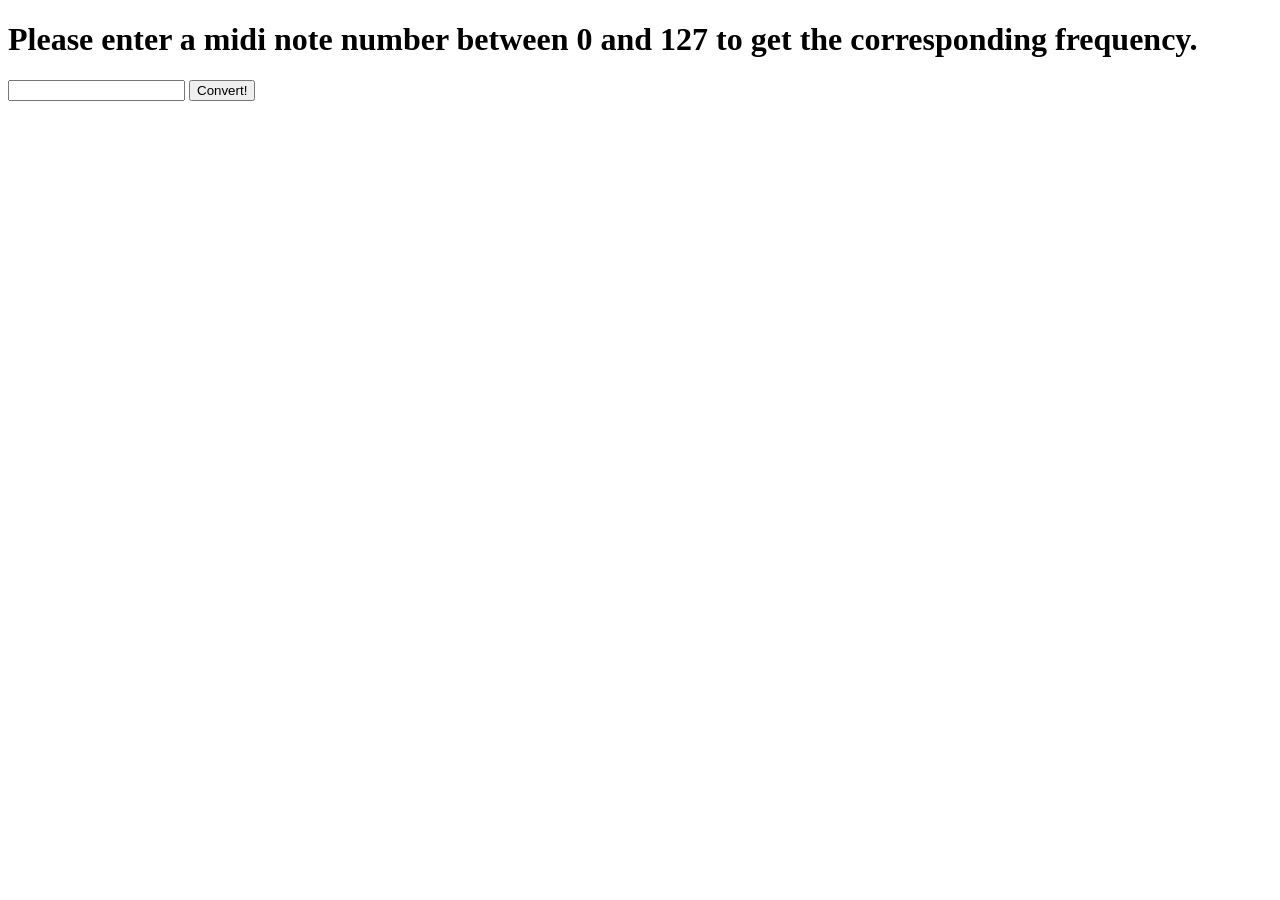
<file: Aufgabe 02/index.html>
<!doctype html>
<html>
    <head>
        <title>AVPRG Aufgabe 2</title>
    </head>
    <body>
        <!-- Dies ist der Code für die Aufgabe -->
        <h1>Please enter a midi note number between 0 and 127 to get the corresponding frequency.</h1>

        <input type="text" id="midiInput">

        <button id="convertButton">Convert!</button>

        <div id="outputText"></div>

        <script src="convertScript.js"></script>
        <!--------------------------------------->
    </body>
</html>
</file>
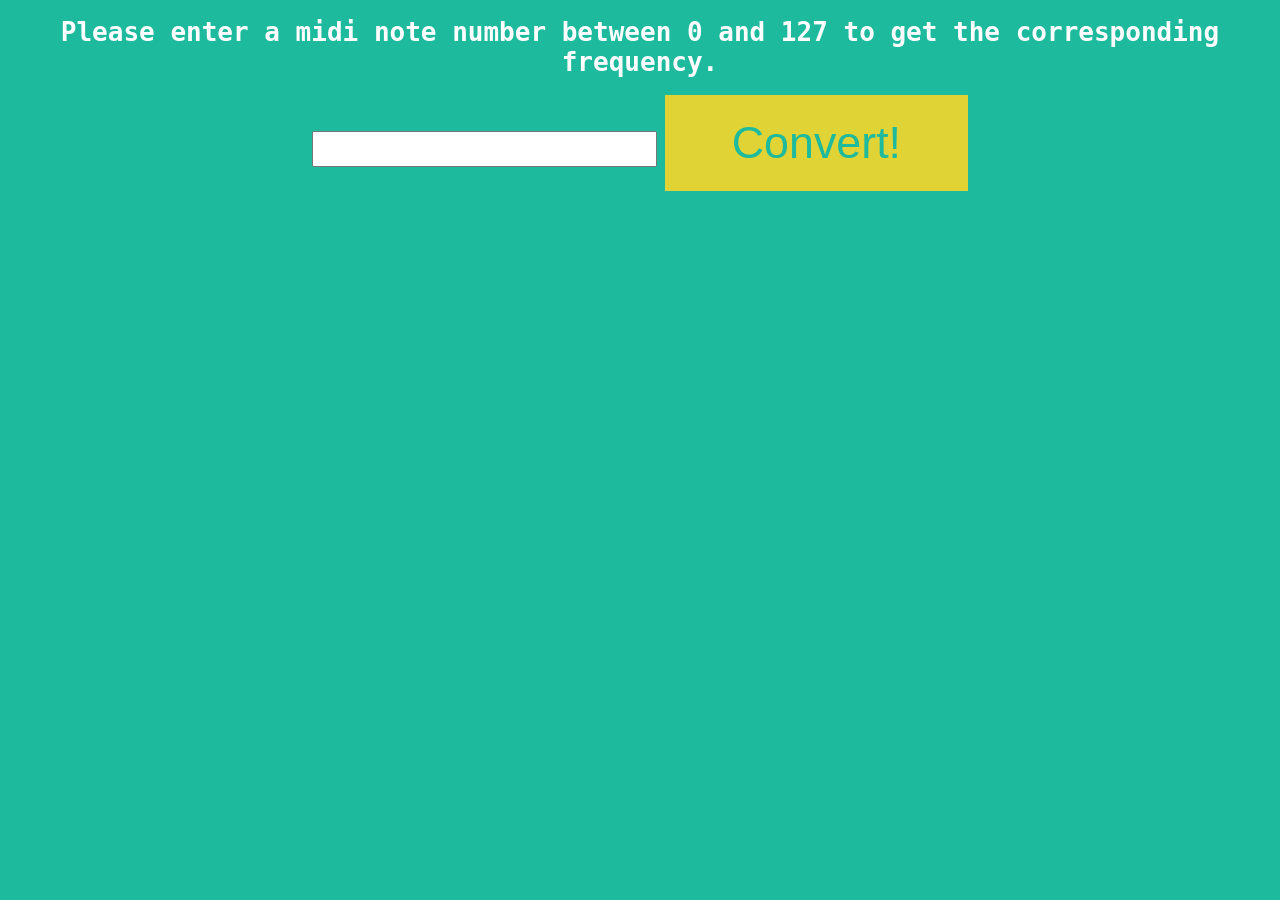
<file: Aufgabe 03/index.html>
<!doctype html>
<html>
    <head>
        <link rel="stylesheet" type="text/css" href="style.css">
        <title>AVPRG Aufgabe 3</title>
    </head>
    <body>
        <!-- Dies ist der Code für die Aufgabe -->
        <h1>Please enter a midi note number between 0 and 127 to get the corresponding frequency.</h1>

        <input type="text" id="midiInput">

        <button id="convertButton">Convert!</button>

        <div id="outputText"></div>

        <script src="convertScript.js"></script>
        <!--------------------------------------->
    </body>
</html>
</file>
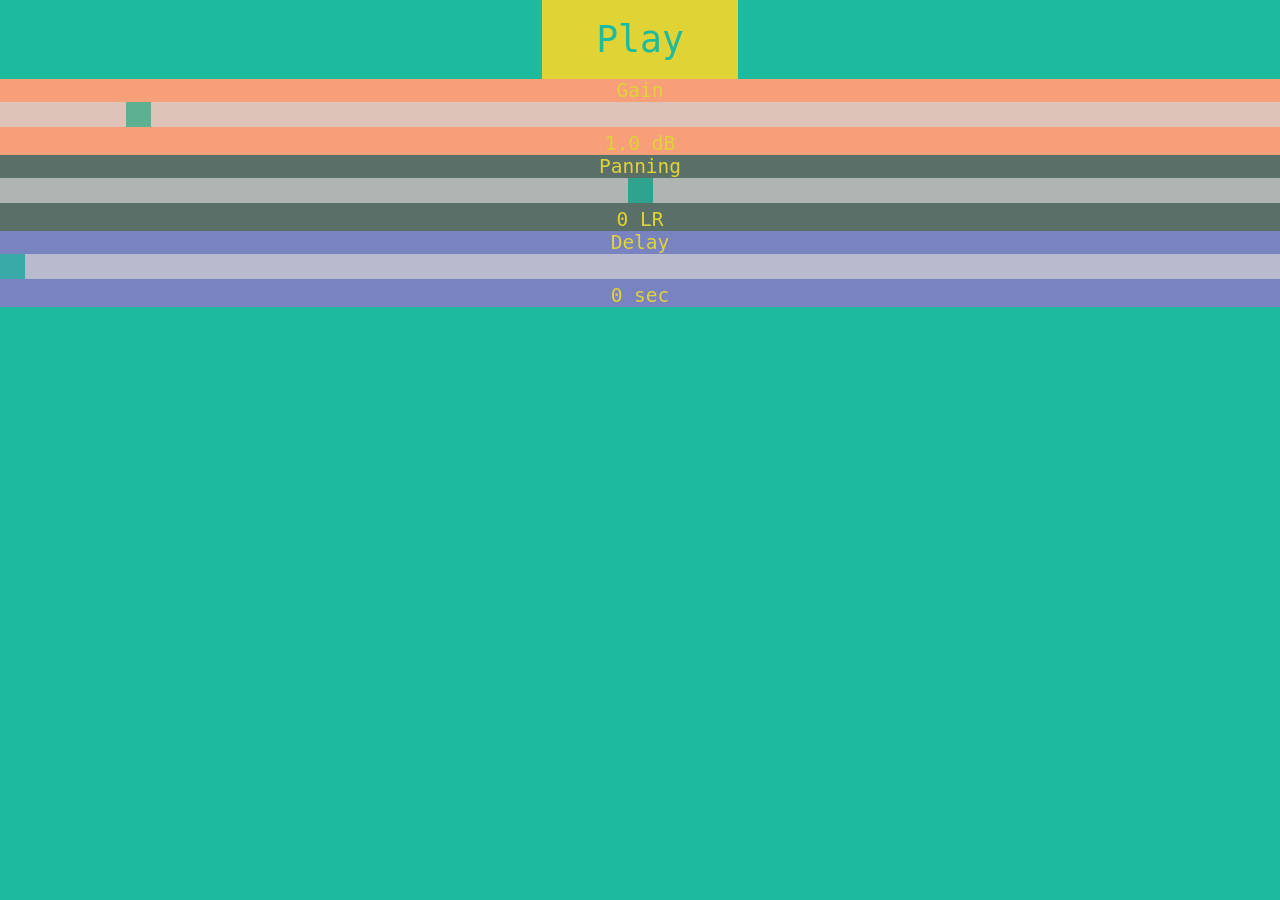
<file: Audio/Aufgabe 04/index.html>
<!doctype html>
<html>
    <head>
        <link rel="stylesheet" type="text/css" href="style.css">
        <title>AVPRG Aufgabe 4</title>
    </head>
    <body>
        <!-- Dies ist der Code für die Aufgabe -->
        <button id="button">Play</button>
        <div id="gainContainer"> Gain
            <input type="range" min="0" max="100" value="10" class="slider" id="gainSlider">
            <span id="gainOutput">1.0 dB</span>
        </div>
        <div id="panningContainer"> Panning
            <input type="range" min="0" max="100" value="50" class="slider" id="panningSlider">
            <span id="panningOutput">0 LR</span>
        </div>
        <div id="delayContainer"> Delay
            <input type="range" min="0" max="100" value="0" class="slider" id="delaySlider">
            <span id="delayOutput">0 sec</span>
        </div>

        <script src="effects.js"></script>
        <!--------------------------------------->
    </body>
</html>
</file>
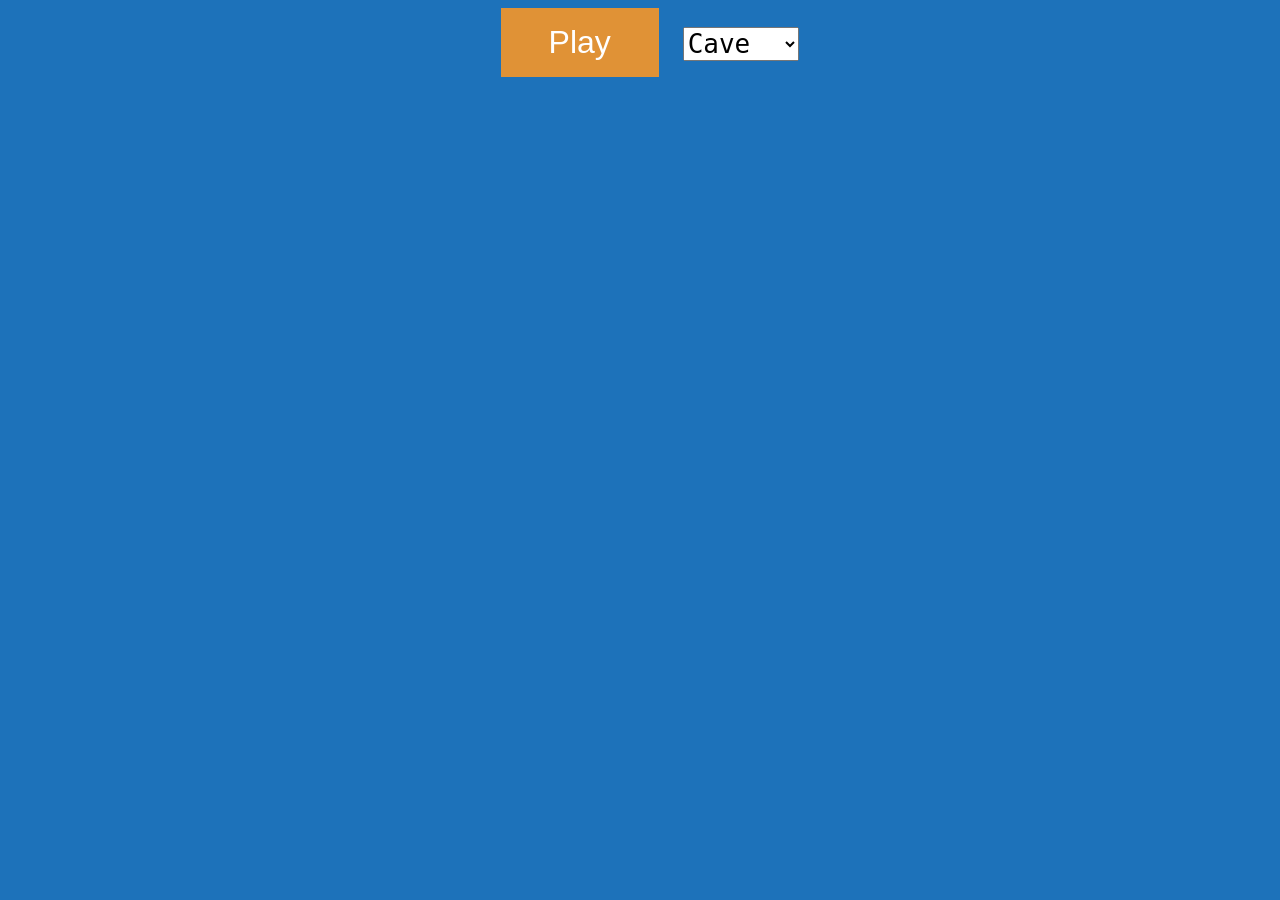
<file: Audio/Aufgabe 05/index.html>
<!doctype html>
<html>
    <head>
        <link rel="stylesheet" type="text/css" href="style.css">
        <title>AVPRG Aufgabe 5</title>
    </head>
    <body>
        <!-- Dies ist der Code für die Aufgabe-->

        <button id="playStopButton">Play</button>
        <select id="selectList">
            <option value="cave">Cave</option>
            <option value="church">Church</option>
            <option value="garage">Garage</option>
            <option value="room">Room</option>
        </select>
        
        <script src="reverb.js"></script>
        <!--------------------------------------->
    </body>
</html>
</file>
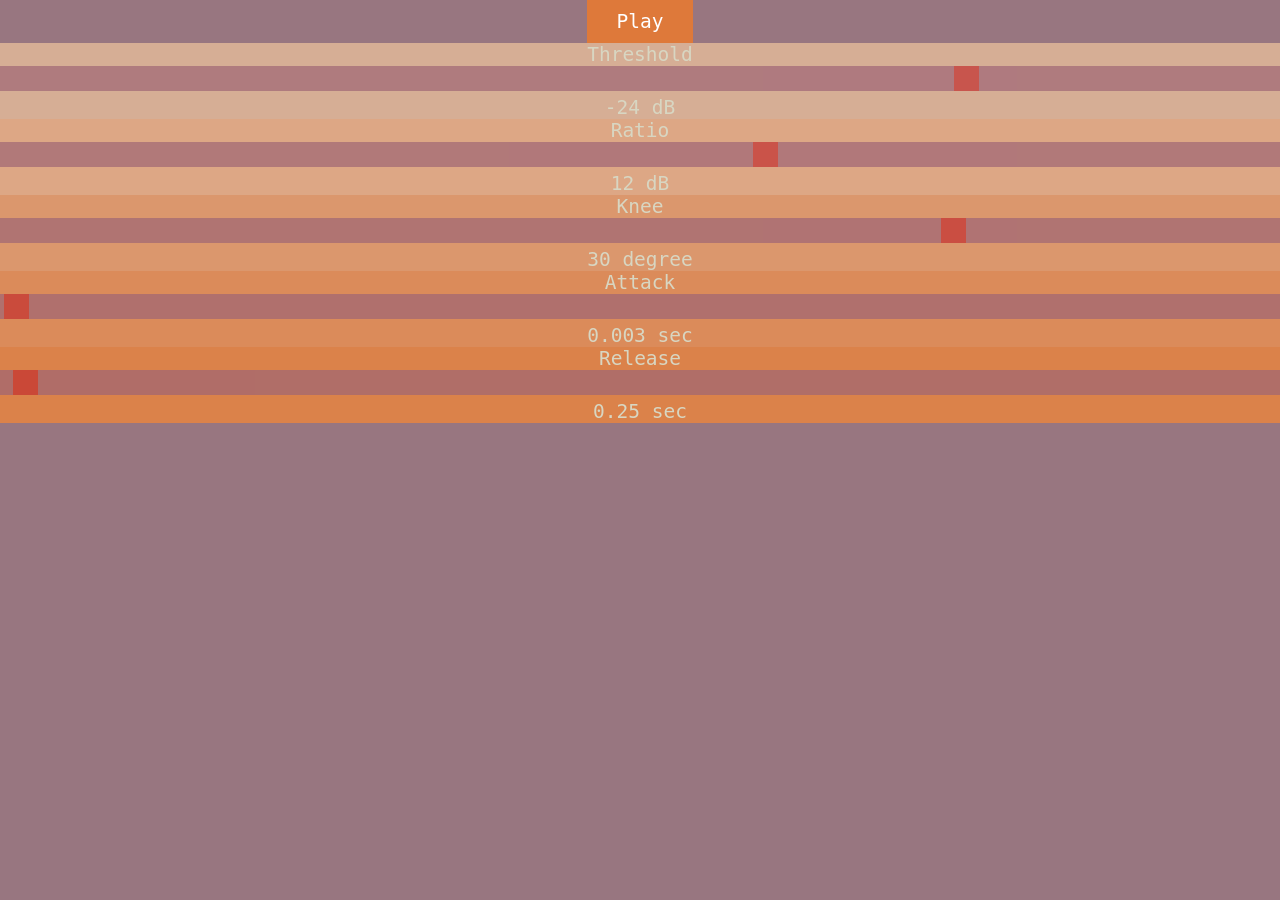
<file: Audio/Aufgabe 06/index.html>
<!doctype html>
<html>
    <head>
        <link rel="stylesheet" type="text/css" href="style.css">
        <title>AVPRG Aufgabe 6</title>
    </head>
    <body>
        <!-- Dies ist der Code für die Aufgabe-->
       <button id="playStopButton">Play</button>

       <div id="thresholdContainer">Threshold
            <input type="range" min="0" max="100" value="76" class="slider" id="thresholdSlider">
            <span id="thresholdOutput">-24 dB</span>
       </div>

       <div id="ratioContainer">Ratio
            <input type="range" min="0" max="100" value="60" class="slider" id="ratioSlider">
            <span id="ratioOutput">12 dB</span>
        </div>

        <div id="kneeContainer">Knee
            <input type="range" min="0" max="100" value="75" class="slider" id="kneeSlider">
            <span id="kneeOutput">30 degree</span>
        </div>
        
        <div id="attackContainer">Attack
            <input type="range" min="0" max="1000" value="3" class="slider" id="attackSlider">
            <span id="attackOutput">0.003 sec</span>
        </div>

        <div id="releaseContainer">Release
            <input type="range" min="0" max="1000" value="10" class="slider" id="releaseSlider">
            <span id="releaseOutput">0.25 sec</span>
        </div>
        
        <script src="compressor.js"></script>
        <!-------------------------------------->
    </body>
</html>
</file>
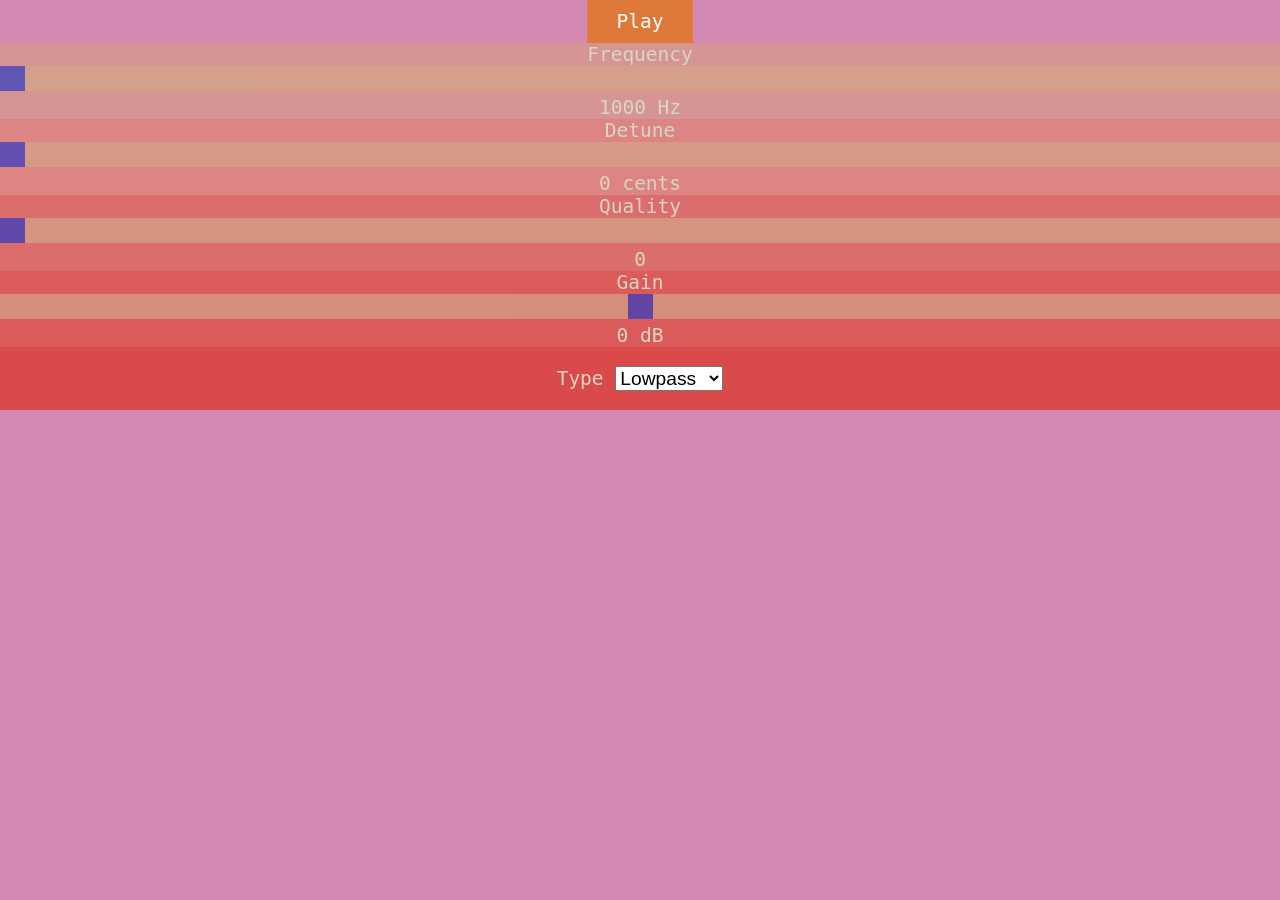
<file: Audio/Aufgabe 07/index.html>
<!doctype html>
<html>
    <head>
        <link rel="stylesheet" type="text/css" href="style.css">
        <title>AVPRG Aufgabe 7</title>
    </head>
    <body>
        <!-- Dies ist der Code für die Aufgabe-->
        <button id="playStopButton">Play</button>

        <div id="frequencyContainer">Frequency
            <input type="range" min="1000" max="20000" value="1000" class="slider" id="frequencySlider">
            <span id="frequencyOutput">1000 Hz</span>
        </div>

        <div id="detuneContainer">Detune
            <input type="range" min="0" max="100" value="0" class="slider" id="detuneSlider">
            <span id="detuneOutput">0 cents</span>
        </div>

        <div id="qContainer">Quality
            <input type="range" min="0" max="100" value="0" class="slider" id="qSlider">
            <span id="qOutput">0</span>
        </div>
        
        <div id="gainContainer">Gain
            <input type="range" min="-40" max="40" value="0" class="slider" id="gainSlider">
            <span id="gainOutput">0 dB</span>
        </div>

        <div id="typeContainer">Type
            <select id="selectList">
                <option value="lowpass">Lowpass</option>
                <option value="highpass">Highpass</option>
                <option value="bandpass">Bandpass</option>
                <option value="allpass">Allpass</option>
                <option value="lowshelf">Lowshelf</option>
                <option value="highshelf">Highshelf</option>
                <option value="peaking">Peaking</option>
                <option value="notch">Notch</option>
            </select>
        </div>
        

        <script src="filter.js"></script>
        <!-------------------------------------->
    </body>
</html>
</file>
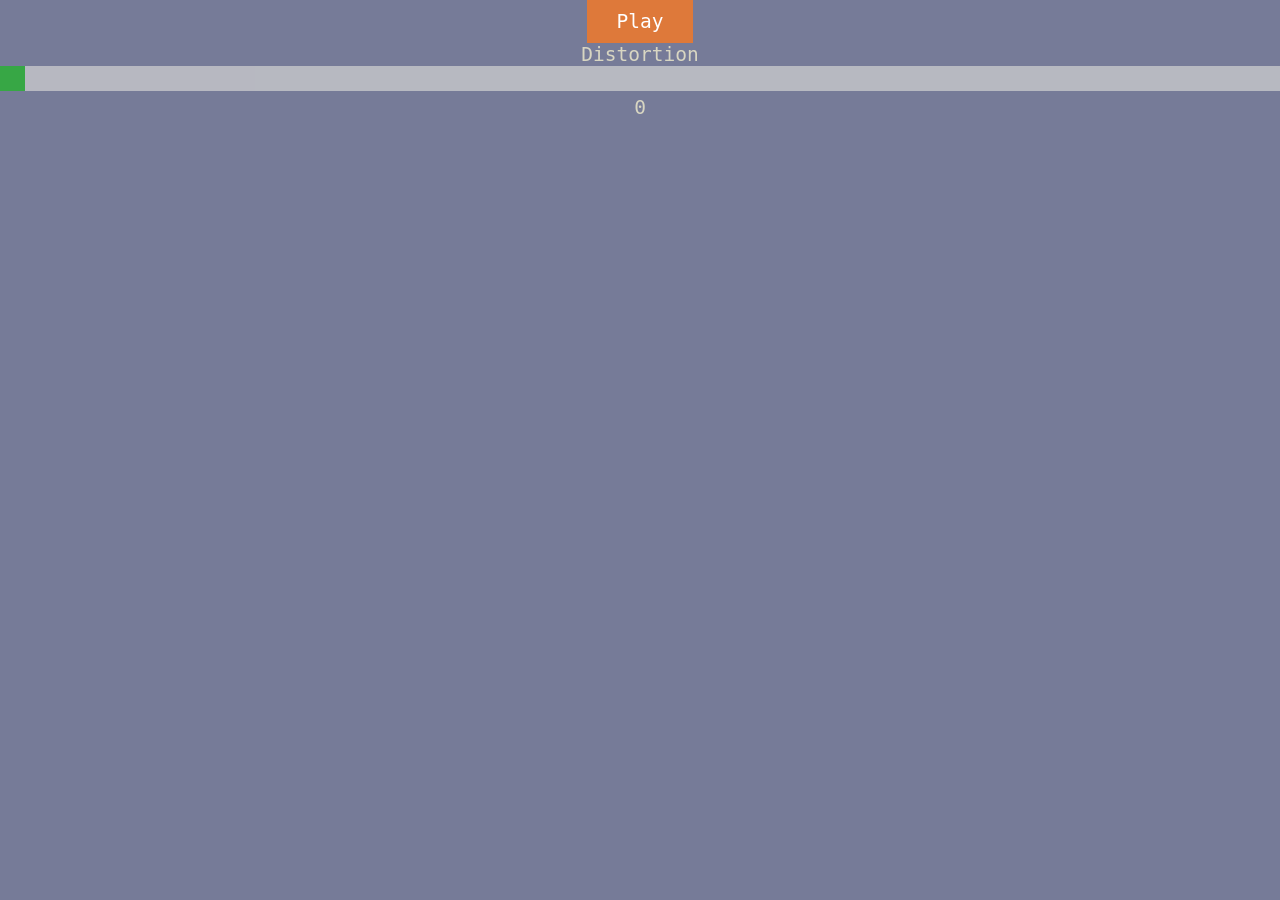
<file: Audio/Aufgabe 08/index.html>
<!doctype html>
<html>
    <head>
        <link rel="stylesheet" type="text/css" href="style.css">
        <title>AVPRG Aufgabe 8</title>
    </head>
    <body>
        <!-- Dies ist der Code für die Aufgabe-->
        <button id="playStopButton">Play</button>
        
        <div id="distortionContainer">Distortion
            <input type="range" min="0" max="100" value="0" class="slider" id="distortionSlider">
            <span id="distortionOutput">0</span>
        </div>

        <script src="distortion.js"></script>
        <!-------------------------------------->
    </body>
</html>
</file>
<file: Aufgabe 03/style.css>
html, body {
    background: #1dba9d;
    color: #316769;
    text-align: center;
    font-family: monospace;
}

h1 {
    color: white;
}

#convertButton {
    background-color: #e0d336;
    border: none;
    color: #1dba9d;
    font-size: 2.8em;
    padding: 0.5em 1.5em;
}

#convertButton:active {
    background: white;
}

#midiInput {
    font-size: 2em;
    text-align: center;
    font-family: monospace;
}

#outputText {
    font-size: 2em;
}
</file>
<file: Audio/Aufgabe 04/style.css>
html, body {
    padding: 0;
    margin: 0;
    background: #1dba9d;
    color: #e0d336;
    font-family: monospace;
    text-align: center;
}

div {
    font-size: 1.5em;
}

#gainContainer {
    background: #F79F79;
}

#panningContainer {
    background: #5b6f69;
}

#delayContainer {
    background: #7883bf;
}

#button {
    background-color: #e0d336;
    border: none;
    color: #1dba9d;
    font-family: monospace;
    font-size: 2.8em;
    padding: 0.5em 1.5em;
}

#button:active {
    background: white;
}

.slider {
    margin: 0;
    -webkit-appearance: none;
    appearance: none;
    width: 100%;
    height: 25px;
    background: #d3d3d3;
    outline: none;
    opacity: 0.7;
    -webkit-transition: .2s;
    transition: opacity .2s;
}

.slider:hover {
    opacity: 1;
}

.slider::-webkit-slider-thumb {
    -webkit-appearance: none;
    appearance: none;
    width: 25px;
    height: 25px;
    background: #1dba9d;
    cursor: pointer;
}
</file>
<file: Audio/Aufgabe 05/style.css>
html, body {
    background: #1d72ba;
    color: #316769;
    text-align: center;
    font-family: monospace;
}

#playStopButton {
    margin-left: 0.6em;
    margin-right: 0.5em;
    border: none;
    background-color: #e09236;
    color: white;
    font-size: 2em;
    padding: 0.5em 1.5em;
}

#playStopButton:active {
    background: white;
    color: #e09236;
}

#selectList {
    font-size: 2em;
    font-family: monospace;
}
</file>
<file: Audio/Aufgabe 06/style.css>
html, body {
    padding: 0; margin: 0;
    text-align: center;
    background: #987680;
    color: #d8d6c2;
    font-family: monospace;
}

#playStopButton {
    background-color: #de793a;
    border: none;
    color: #ffffff;
    font-size: 1.5em;
    padding: 0.5em 1.5em;
    font-family: monospace;
}

#playStopButton:active {
    background: #ffffff;
}

div {
    font-size: 1.5em;
}

#thresholdContainer {
    background: #d6ae95;
    width: 100%;
}

#ratioContainer {
    background: #dda785;
    width: 100%;
}

#kneeContainer {
    background: #db976d;
    width: 100%;
}

#attackContainer {
    background: #db8b5a;
    width: 100%;
}

#releaseContainer {
    background: #db824a;
    width: 100%;
}

#reductionOutput {
    background: #de793a;
}

.slider {
    margin: 0;
    -webkit-appearance: none;
    appearance: none;
    width: 100%;
    height: 25px;
    background: #9f6576;
    outline: none;
    opacity: 0.7;
    -webkit-transition: .2s;
    transition: opacity .2s;
}

.slider:hover {
    opacity: 1;
}

.slider::-webkit-slider-thumb {
    -webkit-appearance: none;
    appearance: none;
    width: 25px;
    height: 25px;
    background: #c33030;
    cursor: pointer;
}
</file>
<file: Audio/Aufgabe 07/style.css>
html, body {
    padding: 0; margin: 0;
    text-align: center;
    background: #d388b3;
    color: #d8d6c2;
    font-family: monospace;
}

#playStopButton {
    background-color: #de793a;
    border: none;
    color: #ffffff;
    font-size: 1.5em;
    padding: 0.5em 1.5em;
    font-family: monospace;
}

#playStopButton:active {
    background: #ffffff;
}

div {
    font-size: 1.5em;
}

#frequencyContainer {
    background: #d69595;
    width: 100%;
}

#detuneContainer {
    background: #dd8585;
    width: 100%;
}

#qContainer {
    background: #db6d6d;
    width: 100%;
}

#gainContainer {
    background: #db5a5a;
    width: 100%;
}

#typeContainer {
    background: #db4a4a;
    width: 100%;
}

.slider {
    margin: 0;
    -webkit-appearance: none;
    appearance: none;
    width: 100%;
    height: 25px;
    background: #d3a588;
    outline: none;
    opacity: 0.7;
    -webkit-transition: .2s;
    transition: opacity .2s;
}

.slider:hover {
    opacity: 1;
}

.slider::-webkit-slider-thumb {
    -webkit-appearance: none;
    appearance: none;
    width: 25px;
    height: 25px;
    background: #303bc3;
    cursor: pointer;
}

#selectList {
    margin-top: 1em;
    margin-bottom: 1em;
    font-size: 0.8em;
}
</file>
<file: Audio/Aufgabe 08/style.css>
html, body {
    padding: 0; margin: 0;
    text-align: center;
    background: #767b98;
    color: #d8d6c2;
    font-family: monospace;
}

#playStopButton {
    background-color: #de793a;
    border: none;
    color: #ffffff;
    font-size: 1.5em;
    padding: 0.5em 1.5em;
    font-family: monospace;
}

#playStopButton:active {
    background: #ffffff;
}

div {
    font-size: 1.5em;
}

.slider {
    margin: 0;
    -webkit-appearance: none;
    appearance: none;
    width: 100%;
    height: 25px;
    background: #d3d3d3;
    outline: none;
    opacity: 0.7;
    -webkit-transition: .2s;
    transition: opacity .2s;
}

.slider:hover {
    opacity: 1;
}

.slider::-webkit-slider-thumb {
    -webkit-appearance: none;
    appearance: none;
    width: 25px;
    height: 25px;
    background: #1dba23;
    cursor: pointer;
}

#selectList {
    margin-top: 1em;
    margin-bottom: 1em;
    font-size: 0.8em;
}
</file>
